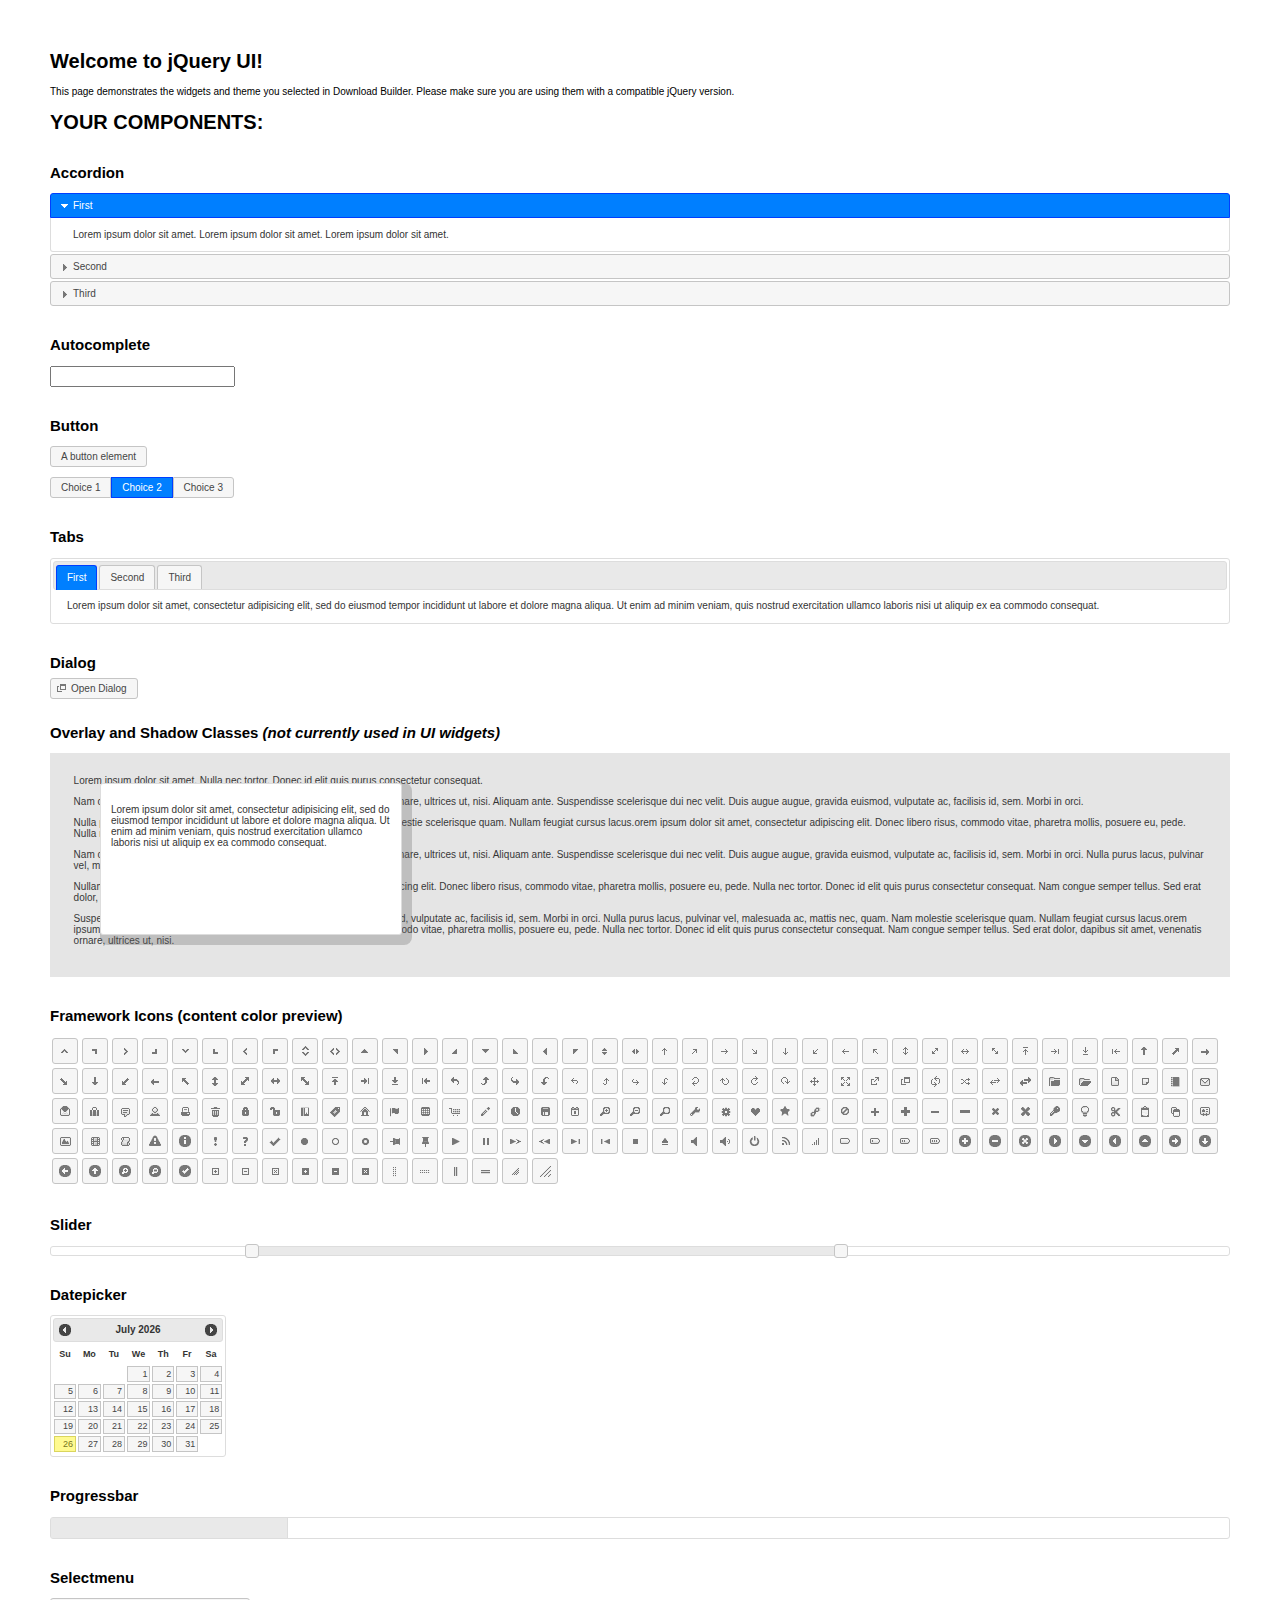
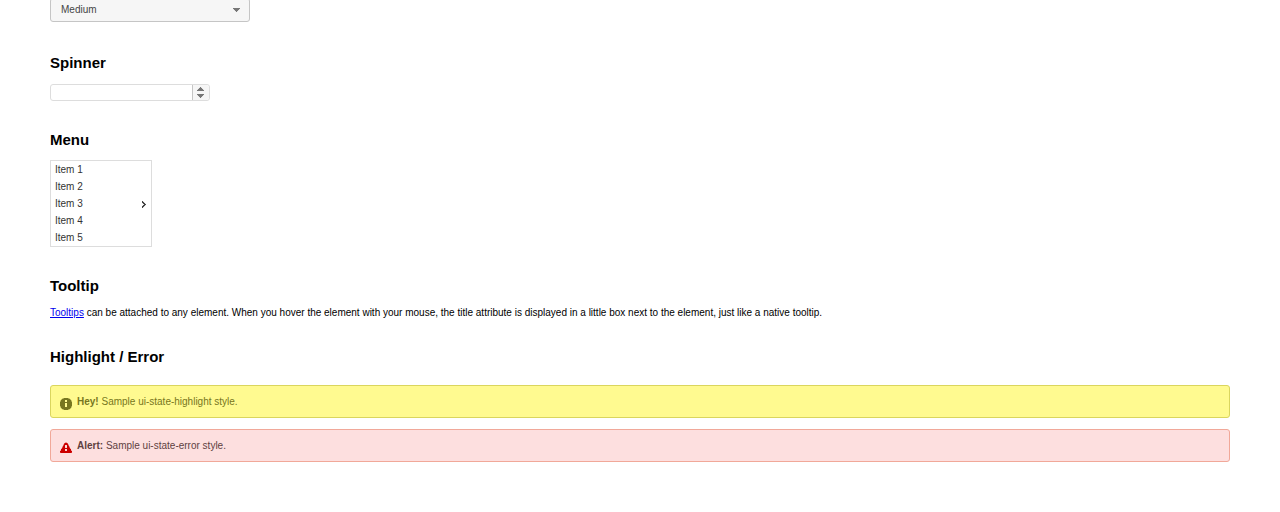
<file: jquery-ui-1.11.4.custom/index.html>
<!doctype html>
<html lang="us">
<head>
	<meta charset="utf-8">
	<title>jQuery UI Example Page</title>
	<link href="jquery-ui.css" rel="stylesheet">
	<style>
	body{
		font: 62.5% "Trebuchet MS", sans-serif;
		margin: 50px;
	}
	.demoHeaders {
		margin-top: 2em;
	}
	#dialog-link {
		padding: .4em 1em .4em 20px;
		text-decoration: none;
		position: relative;
	}
	#dialog-link span.ui-icon {
		margin: 0 5px 0 0;
		position: absolute;
		left: .2em;
		top: 50%;
		margin-top: -8px;
	}
	#icons {
		margin: 0;
		padding: 0;
	}
	#icons li {
		margin: 2px;
		position: relative;
		padding: 4px 0;
		cursor: pointer;
		float: left;
		list-style: none;
	}
	#icons span.ui-icon {
		float: left;
		margin: 0 4px;
	}
	.fakewindowcontain .ui-widget-overlay {
		position: absolute;
	}
	select {
		width: 200px;
	}
	</style>
</head>
<body>

<h1>Welcome to jQuery UI!</h1>

<div class="ui-widget">
	<p>This page demonstrates the widgets and theme you selected in Download Builder. Please make sure you are using them with a compatible jQuery version.</p>
</div>

<h1>YOUR COMPONENTS:</h1>


<!-- Accordion -->
<h2 class="demoHeaders">Accordion</h2>
<div id="accordion">
	<h3>First</h3>
	<div>Lorem ipsum dolor sit amet. Lorem ipsum dolor sit amet. Lorem ipsum dolor sit amet.</div>
	<h3>Second</h3>
	<div>Phasellus mattis tincidunt nibh.</div>
	<h3>Third</h3>
	<div>Nam dui erat, auctor a, dignissim quis.</div>
</div>



<!-- Autocomplete -->
<h2 class="demoHeaders">Autocomplete</h2>
<div>
	<input id="autocomplete" title="type &quot;a&quot;">
</div>



<!-- Button -->
<h2 class="demoHeaders">Button</h2>
<button id="button">A button element</button>
<form style="margin-top: 1em;">
	<div id="radioset">
		<input type="radio" id="radio1" name="radio"><label for="radio1">Choice 1</label>
		<input type="radio" id="radio2" name="radio" checked="checked"><label for="radio2">Choice 2</label>
		<input type="radio" id="radio3" name="radio"><label for="radio3">Choice 3</label>
	</div>
</form>



<!-- Tabs -->
<h2 class="demoHeaders">Tabs</h2>
<div id="tabs">
	<ul>
		<li><a href="#tabs-1">First</a></li>
		<li><a href="#tabs-2">Second</a></li>
		<li><a href="#tabs-3">Third</a></li>
	</ul>
	<div id="tabs-1">Lorem ipsum dolor sit amet, consectetur adipisicing elit, sed do eiusmod tempor incididunt ut labore et dolore magna aliqua. Ut enim ad minim veniam, quis nostrud exercitation ullamco laboris nisi ut aliquip ex ea commodo consequat.</div>
	<div id="tabs-2">Phasellus mattis tincidunt nibh. Cras orci urna, blandit id, pretium vel, aliquet ornare, felis. Maecenas scelerisque sem non nisl. Fusce sed lorem in enim dictum bibendum.</div>
	<div id="tabs-3">Nam dui erat, auctor a, dignissim quis, sollicitudin eu, felis. Pellentesque nisi urna, interdum eget, sagittis et, consequat vestibulum, lacus. Mauris porttitor ullamcorper augue.</div>
</div>



<!-- Dialog NOTE: Dialog is not generated by UI in this demo so it can be visually styled in themeroller-->
<h2 class="demoHeaders">Dialog</h2>
<p><a href="#" id="dialog-link" class="ui-state-default ui-corner-all"><span class="ui-icon ui-icon-newwin"></span>Open Dialog</a></p>

<h2 class="demoHeaders">Overlay and Shadow Classes <em>(not currently used in UI widgets)</em></h2>
<div style="position: relative; width: 96%; height: 200px; padding:1% 2%; overflow:hidden;" class="fakewindowcontain">
	<p>Lorem ipsum dolor sit amet,  Nulla nec tortor. Donec id elit quis purus consectetur consequat. </p><p>Nam congue semper tellus. Sed erat dolor, dapibus sit amet, venenatis ornare, ultrices ut, nisi. Aliquam ante. Suspendisse scelerisque dui nec velit. Duis augue augue, gravida euismod, vulputate ac, facilisis id, sem. Morbi in orci. </p><p>Nulla purus lacus, pulvinar vel, malesuada ac, mattis nec, quam. Nam molestie scelerisque quam. Nullam feugiat cursus lacus.orem ipsum dolor sit amet, consectetur adipiscing elit. Donec libero risus, commodo vitae, pharetra mollis, posuere eu, pede. Nulla nec tortor. Donec id elit quis purus consectetur consequat. </p><p>Nam congue semper tellus. Sed erat dolor, dapibus sit amet, venenatis ornare, ultrices ut, nisi. Aliquam ante. Suspendisse scelerisque dui nec velit. Duis augue augue, gravida euismod, vulputate ac, facilisis id, sem. Morbi in orci. Nulla purus lacus, pulvinar vel, malesuada ac, mattis nec, quam. Nam molestie scelerisque quam. </p><p>Nullam feugiat cursus lacus.orem ipsum dolor sit amet, consectetur adipiscing elit. Donec libero risus, commodo vitae, pharetra mollis, posuere eu, pede. Nulla nec tortor. Donec id elit quis purus consectetur consequat. Nam congue semper tellus. Sed erat dolor, dapibus sit amet, venenatis ornare, ultrices ut, nisi. Aliquam ante. </p><p>Suspendisse scelerisque dui nec velit. Duis augue augue, gravida euismod, vulputate ac, facilisis id, sem. Morbi in orci. Nulla purus lacus, pulvinar vel, malesuada ac, mattis nec, quam. Nam molestie scelerisque quam. Nullam feugiat cursus lacus.orem ipsum dolor sit amet, consectetur adipiscing elit. Donec libero risus, commodo vitae, pharetra mollis, posuere eu, pede. Nulla nec tortor. Donec id elit quis purus consectetur consequat. Nam congue semper tellus. Sed erat dolor, dapibus sit amet, venenatis ornare, ultrices ut, nisi. </p>

	<!-- ui-dialog -->
	<div class="ui-overlay"><div class="ui-widget-overlay"></div><div class="ui-widget-shadow ui-corner-all" style="width: 302px; height: 152px; position: absolute; left: 50px; top: 30px;"></div></div>
	<div style="position: absolute; width: 280px; height: 130px;left: 50px; top: 30px; padding: 10px;" class="ui-widget ui-widget-content ui-corner-all">
		<div class="ui-dialog-content ui-widget-content" style="background: none; border: 0;">
			<p>Lorem ipsum dolor sit amet, consectetur adipisicing elit, sed do eiusmod tempor incididunt ut labore et dolore magna aliqua. Ut enim ad minim veniam, quis nostrud exercitation ullamco laboris nisi ut aliquip ex ea commodo consequat.</p>
		</div>
	</div>

</div>

<!-- ui-dialog -->
<div id="dialog" title="Dialog Title">
	<p>Lorem ipsum dolor sit amet, consectetur adipisicing elit, sed do eiusmod tempor incididunt ut labore et dolore magna aliqua. Ut enim ad minim veniam, quis nostrud exercitation ullamco laboris nisi ut aliquip ex ea commodo consequat.</p>
</div>



<h2 class="demoHeaders">Framework Icons (content color preview)</h2>
<ul id="icons" class="ui-widget ui-helper-clearfix">
	<li class="ui-state-default ui-corner-all" title=".ui-icon-carat-1-n"><span class="ui-icon ui-icon-carat-1-n"></span></li>
	<li class="ui-state-default ui-corner-all" title=".ui-icon-carat-1-ne"><span class="ui-icon ui-icon-carat-1-ne"></span></li>
	<li class="ui-state-default ui-corner-all" title=".ui-icon-carat-1-e"><span class="ui-icon ui-icon-carat-1-e"></span></li>
	<li class="ui-state-default ui-corner-all" title=".ui-icon-carat-1-se"><span class="ui-icon ui-icon-carat-1-se"></span></li>
	<li class="ui-state-default ui-corner-all" title=".ui-icon-carat-1-s"><span class="ui-icon ui-icon-carat-1-s"></span></li>
	<li class="ui-state-default ui-corner-all" title=".ui-icon-carat-1-sw"><span class="ui-icon ui-icon-carat-1-sw"></span></li>
	<li class="ui-state-default ui-corner-all" title=".ui-icon-carat-1-w"><span class="ui-icon ui-icon-carat-1-w"></span></li>
	<li class="ui-state-default ui-corner-all" title=".ui-icon-carat-1-nw"><span class="ui-icon ui-icon-carat-1-nw"></span></li>
	<li class="ui-state-default ui-corner-all" title=".ui-icon-carat-2-n-s"><span class="ui-icon ui-icon-carat-2-n-s"></span></li>
	<li class="ui-state-default ui-corner-all" title=".ui-icon-carat-2-e-w"><span class="ui-icon ui-icon-carat-2-e-w"></span></li>
	<li class="ui-state-default ui-corner-all" title=".ui-icon-triangle-1-n"><span class="ui-icon ui-icon-triangle-1-n"></span></li>
	<li class="ui-state-default ui-corner-all" title=".ui-icon-triangle-1-ne"><span class="ui-icon ui-icon-triangle-1-ne"></span></li>
	<li class="ui-state-default ui-corner-all" title=".ui-icon-triangle-1-e"><span class="ui-icon ui-icon-triangle-1-e"></span></li>
	<li class="ui-state-default ui-corner-all" title=".ui-icon-triangle-1-se"><span class="ui-icon ui-icon-triangle-1-se"></span></li>
	<li class="ui-state-default ui-corner-all" title=".ui-icon-triangle-1-s"><span class="ui-icon ui-icon-triangle-1-s"></span></li>
	<li class="ui-state-default ui-corner-all" title=".ui-icon-triangle-1-sw"><span class="ui-icon ui-icon-triangle-1-sw"></span></li>
	<li class="ui-state-default ui-corner-all" title=".ui-icon-triangle-1-w"><span class="ui-icon ui-icon-triangle-1-w"></span></li>
	<li class="ui-state-default ui-corner-all" title=".ui-icon-triangle-1-nw"><span class="ui-icon ui-icon-triangle-1-nw"></span></li>
	<li class="ui-state-default ui-corner-all" title=".ui-icon-triangle-2-n-s"><span class="ui-icon ui-icon-triangle-2-n-s"></span></li>
	<li class="ui-state-default ui-corner-all" title=".ui-icon-triangle-2-e-w"><span class="ui-icon ui-icon-triangle-2-e-w"></span></li>
	<li class="ui-state-default ui-corner-all" title=".ui-icon-arrow-1-n"><span class="ui-icon ui-icon-arrow-1-n"></span></li>
	<li class="ui-state-default ui-corner-all" title=".ui-icon-arrow-1-ne"><span class="ui-icon ui-icon-arrow-1-ne"></span></li>
	<li class="ui-state-default ui-corner-all" title=".ui-icon-arrow-1-e"><span class="ui-icon ui-icon-arrow-1-e"></span></li>
	<li class="ui-state-default ui-corner-all" title=".ui-icon-arrow-1-se"><span class="ui-icon ui-icon-arrow-1-se"></span></li>
	<li class="ui-state-default ui-corner-all" title=".ui-icon-arrow-1-s"><span class="ui-icon ui-icon-arrow-1-s"></span></li>
	<li class="ui-state-default ui-corner-all" title=".ui-icon-arrow-1-sw"><span class="ui-icon ui-icon-arrow-1-sw"></span></li>
	<li class="ui-state-default ui-corner-all" title=".ui-icon-arrow-1-w"><span class="ui-icon ui-icon-arrow-1-w"></span></li>
	<li class="ui-state-default ui-corner-all" title=".ui-icon-arrow-1-nw"><span class="ui-icon ui-icon-arrow-1-nw"></span></li>
	<li class="ui-state-default ui-corner-all" title=".ui-icon-arrow-2-n-s"><span class="ui-icon ui-icon-arrow-2-n-s"></span></li>
	<li class="ui-state-default ui-corner-all" title=".ui-icon-arrow-2-ne-sw"><span class="ui-icon ui-icon-arrow-2-ne-sw"></span></li>
	<li class="ui-state-default ui-corner-all" title=".ui-icon-arrow-2-e-w"><span class="ui-icon ui-icon-arrow-2-e-w"></span></li>
	<li class="ui-state-default ui-corner-all" title=".ui-icon-arrow-2-se-nw"><span class="ui-icon ui-icon-arrow-2-se-nw"></span></li>
	<li class="ui-state-default ui-corner-all" title=".ui-icon-arrowstop-1-n"><span class="ui-icon ui-icon-arrowstop-1-n"></span></li>
	<li class="ui-state-default ui-corner-all" title=".ui-icon-arrowstop-1-e"><span class="ui-icon ui-icon-arrowstop-1-e"></span></li>
	<li class="ui-state-default ui-corner-all" title=".ui-icon-arrowstop-1-s"><span class="ui-icon ui-icon-arrowstop-1-s"></span></li>
	<li class="ui-state-default ui-corner-all" title=".ui-icon-arrowstop-1-w"><span class="ui-icon ui-icon-arrowstop-1-w"></span></li>
	<li class="ui-state-default ui-corner-all" title=".ui-icon-arrowthick-1-n"><span class="ui-icon ui-icon-arrowthick-1-n"></span></li>
	<li class="ui-state-default ui-corner-all" title=".ui-icon-arrowthick-1-ne"><span class="ui-icon ui-icon-arrowthick-1-ne"></span></li>
	<li class="ui-state-default ui-corner-all" title=".ui-icon-arrowthick-1-e"><span class="ui-icon ui-icon-arrowthick-1-e"></span></li>
	<li class="ui-state-default ui-corner-all" title=".ui-icon-arrowthick-1-se"><span class="ui-icon ui-icon-arrowthick-1-se"></span></li>
	<li class="ui-state-default ui-corner-all" title=".ui-icon-arrowthick-1-s"><span class="ui-icon ui-icon-arrowthick-1-s"></span></li>
	<li class="ui-state-default ui-corner-all" title=".ui-icon-arrowthick-1-sw"><span class="ui-icon ui-icon-arrowthick-1-sw"></span></li>
	<li class="ui-state-default ui-corner-all" title=".ui-icon-arrowthick-1-w"><span class="ui-icon ui-icon-arrowthick-1-w"></span></li>
	<li class="ui-state-default ui-corner-all" title=".ui-icon-arrowthick-1-nw"><span class="ui-icon ui-icon-arrowthick-1-nw"></span></li>
	<li class="ui-state-default ui-corner-all" title=".ui-icon-arrowthick-2-n-s"><span class="ui-icon ui-icon-arrowthick-2-n-s"></span></li>
	<li class="ui-state-default ui-corner-all" title=".ui-icon-arrowthick-2-ne-sw"><span class="ui-icon ui-icon-arrowthick-2-ne-sw"></span></li>
	<li class="ui-state-default ui-corner-all" title=".ui-icon-arrowthick-2-e-w"><span class="ui-icon ui-icon-arrowthick-2-e-w"></span></li>
	<li class="ui-state-default ui-corner-all" title=".ui-icon-arrowthick-2-se-nw"><span class="ui-icon ui-icon-arrowthick-2-se-nw"></span></li>
	<li class="ui-state-default ui-corner-all" title=".ui-icon-arrowthickstop-1-n"><span class="ui-icon ui-icon-arrowthickstop-1-n"></span></li>
	<li class="ui-state-default ui-corner-all" title=".ui-icon-arrowthickstop-1-e"><span class="ui-icon ui-icon-arrowthickstop-1-e"></span></li>
	<li class="ui-state-default ui-corner-all" title=".ui-icon-arrowthickstop-1-s"><span class="ui-icon ui-icon-arrowthickstop-1-s"></span></li>
	<li class="ui-state-default ui-corner-all" title=".ui-icon-arrowthickstop-1-w"><span class="ui-icon ui-icon-arrowthickstop-1-w"></span></li>
	<li class="ui-state-default ui-corner-all" title=".ui-icon-arrowreturnthick-1-w"><span class="ui-icon ui-icon-arrowreturnthick-1-w"></span></li>
	<li class="ui-state-default ui-corner-all" title=".ui-icon-arrowreturnthick-1-n"><span class="ui-icon ui-icon-arrowreturnthick-1-n"></span></li>
	<li class="ui-state-default ui-corner-all" title=".ui-icon-arrowreturnthick-1-e"><span class="ui-icon ui-icon-arrowreturnthick-1-e"></span></li>
	<li class="ui-state-default ui-corner-all" title=".ui-icon-arrowreturnthick-1-s"><span class="ui-icon ui-icon-arrowreturnthick-1-s"></span></li>
	<li class="ui-state-default ui-corner-all" title=".ui-icon-arrowreturn-1-w"><span class="ui-icon ui-icon-arrowreturn-1-w"></span></li>
	<li class="ui-state-default ui-corner-all" title=".ui-icon-arrowreturn-1-n"><span class="ui-icon ui-icon-arrowreturn-1-n"></span></li>
	<li class="ui-state-default ui-corner-all" title=".ui-icon-arrowreturn-1-e"><span class="ui-icon ui-icon-arrowreturn-1-e"></span></li>
	<li class="ui-state-default ui-corner-all" title=".ui-icon-arrowreturn-1-s"><span class="ui-icon ui-icon-arrowreturn-1-s"></span></li>
	<li class="ui-state-default ui-corner-all" title=".ui-icon-arrowrefresh-1-w"><span class="ui-icon ui-icon-arrowrefresh-1-w"></span></li>
	<li class="ui-state-default ui-corner-all" title=".ui-icon-arrowrefresh-1-n"><span class="ui-icon ui-icon-arrowrefresh-1-n"></span></li>
	<li class="ui-state-default ui-corner-all" title=".ui-icon-arrowrefresh-1-e"><span class="ui-icon ui-icon-arrowrefresh-1-e"></span></li>
	<li class="ui-state-default ui-corner-all" title=".ui-icon-arrowrefresh-1-s"><span class="ui-icon ui-icon-arrowrefresh-1-s"></span></li>
	<li class="ui-state-default ui-corner-all" title=".ui-icon-arrow-4"><span class="ui-icon ui-icon-arrow-4"></span></li>
	<li class="ui-state-default ui-corner-all" title=".ui-icon-arrow-4-diag"><span class="ui-icon ui-icon-arrow-4-diag"></span></li>
	<li class="ui-state-default ui-corner-all" title=".ui-icon-extlink"><span class="ui-icon ui-icon-extlink"></span></li>
	<li class="ui-state-default ui-corner-all" title=".ui-icon-newwin"><span class="ui-icon ui-icon-newwin"></span></li>
	<li class="ui-state-default ui-corner-all" title=".ui-icon-refresh"><span class="ui-icon ui-icon-refresh"></span></li>
	<li class="ui-state-default ui-corner-all" title=".ui-icon-shuffle"><span class="ui-icon ui-icon-shuffle"></span></li>
	<li class="ui-state-default ui-corner-all" title=".ui-icon-transfer-e-w"><span class="ui-icon ui-icon-transfer-e-w"></span></li>
	<li class="ui-state-default ui-corner-all" title=".ui-icon-transferthick-e-w"><span class="ui-icon ui-icon-transferthick-e-w"></span></li>
	<li class="ui-state-default ui-corner-all" title=".ui-icon-folder-collapsed"><span class="ui-icon ui-icon-folder-collapsed"></span></li>
	<li class="ui-state-default ui-corner-all" title=".ui-icon-folder-open"><span class="ui-icon ui-icon-folder-open"></span></li>
	<li class="ui-state-default ui-corner-all" title=".ui-icon-document"><span class="ui-icon ui-icon-document"></span></li>
	<li class="ui-state-default ui-corner-all" title=".ui-icon-document-b"><span class="ui-icon ui-icon-document-b"></span></li>
	<li class="ui-state-default ui-corner-all" title=".ui-icon-note"><span class="ui-icon ui-icon-note"></span></li>
	<li class="ui-state-default ui-corner-all" title=".ui-icon-mail-closed"><span class="ui-icon ui-icon-mail-closed"></span></li>
	<li class="ui-state-default ui-corner-all" title=".ui-icon-mail-open"><span class="ui-icon ui-icon-mail-open"></span></li>
	<li class="ui-state-default ui-corner-all" title=".ui-icon-suitcase"><span class="ui-icon ui-icon-suitcase"></span></li>
	<li class="ui-state-default ui-corner-all" title=".ui-icon-comment"><span class="ui-icon ui-icon-comment"></span></li>
	<li class="ui-state-default ui-corner-all" title=".ui-icon-person"><span class="ui-icon ui-icon-person"></span></li>
	<li class="ui-state-default ui-corner-all" title=".ui-icon-print"><span class="ui-icon ui-icon-print"></span></li>
	<li class="ui-state-default ui-corner-all" title=".ui-icon-trash"><span class="ui-icon ui-icon-trash"></span></li>
	<li class="ui-state-default ui-corner-all" title=".ui-icon-locked"><span class="ui-icon ui-icon-locked"></span></li>
	<li class="ui-state-default ui-corner-all" title=".ui-icon-unlocked"><span class="ui-icon ui-icon-unlocked"></span></li>
	<li class="ui-state-default ui-corner-all" title=".ui-icon-bookmark"><span class="ui-icon ui-icon-bookmark"></span></li>
	<li class="ui-state-default ui-corner-all" title=".ui-icon-tag"><span class="ui-icon ui-icon-tag"></span></li>
	<li class="ui-state-default ui-corner-all" title=".ui-icon-home"><span class="ui-icon ui-icon-home"></span></li>
	<li class="ui-state-default ui-corner-all" title=".ui-icon-flag"><span class="ui-icon ui-icon-flag"></span></li>
	<li class="ui-state-default ui-corner-all" title=".ui-icon-calculator"><span class="ui-icon ui-icon-calculator"></span></li>
	<li class="ui-state-default ui-corner-all" title=".ui-icon-cart"><span class="ui-icon ui-icon-cart"></span></li>
	<li class="ui-state-default ui-corner-all" title=".ui-icon-pencil"><span class="ui-icon ui-icon-pencil"></span></li>
	<li class="ui-state-default ui-corner-all" title=".ui-icon-clock"><span class="ui-icon ui-icon-clock"></span></li>
	<li class="ui-state-default ui-corner-all" title=".ui-icon-disk"><span class="ui-icon ui-icon-disk"></span></li>
	<li class="ui-state-default ui-corner-all" title=".ui-icon-calendar"><span class="ui-icon ui-icon-calendar"></span></li>
	<li class="ui-state-default ui-corner-all" title=".ui-icon-zoomin"><span class="ui-icon ui-icon-zoomin"></span></li>
	<li class="ui-state-default ui-corner-all" title=".ui-icon-zoomout"><span class="ui-icon ui-icon-zoomout"></span></li>
	<li class="ui-state-default ui-corner-all" title=".ui-icon-search"><span class="ui-icon ui-icon-search"></span></li>
	<li class="ui-state-default ui-corner-all" title=".ui-icon-wrench"><span class="ui-icon ui-icon-wrench"></span></li>
	<li class="ui-state-default ui-corner-all" title=".ui-icon-gear"><span class="ui-icon ui-icon-gear"></span></li>
	<li class="ui-state-default ui-corner-all" title=".ui-icon-heart"><span class="ui-icon ui-icon-heart"></span></li>
	<li class="ui-state-default ui-corner-all" title=".ui-icon-star"><span class="ui-icon ui-icon-star"></span></li>
	<li class="ui-state-default ui-corner-all" title=".ui-icon-link"><span class="ui-icon ui-icon-link"></span></li>
	<li class="ui-state-default ui-corner-all" title=".ui-icon-cancel"><span class="ui-icon ui-icon-cancel"></span></li>
	<li class="ui-state-default ui-corner-all" title=".ui-icon-plus"><span class="ui-icon ui-icon-plus"></span></li>
	<li class="ui-state-default ui-corner-all" title=".ui-icon-plusthick"><span class="ui-icon ui-icon-plusthick"></span></li>
	<li class="ui-state-default ui-corner-all" title=".ui-icon-minus"><span class="ui-icon ui-icon-minus"></span></li>
	<li class="ui-state-default ui-corner-all" title=".ui-icon-minusthick"><span class="ui-icon ui-icon-minusthick"></span></li>
	<li class="ui-state-default ui-corner-all" title=".ui-icon-close"><span class="ui-icon ui-icon-close"></span></li>
	<li class="ui-state-default ui-corner-all" title=".ui-icon-closethick"><span class="ui-icon ui-icon-closethick"></span></li>
	<li class="ui-state-default ui-corner-all" title=".ui-icon-key"><span class="ui-icon ui-icon-key"></span></li>
	<li class="ui-state-default ui-corner-all" title=".ui-icon-lightbulb"><span class="ui-icon ui-icon-lightbulb"></span></li>
	<li class="ui-state-default ui-corner-all" title=".ui-icon-scissors"><span class="ui-icon ui-icon-scissors"></span></li>
	<li class="ui-state-default ui-corner-all" title=".ui-icon-clipboard"><span class="ui-icon ui-icon-clipboard"></span></li>
	<li class="ui-state-default ui-corner-all" title=".ui-icon-copy"><span class="ui-icon ui-icon-copy"></span></li>
	<li class="ui-state-default ui-corner-all" title=".ui-icon-contact"><span class="ui-icon ui-icon-contact"></span></li>
	<li class="ui-state-default ui-corner-all" title=".ui-icon-image"><span class="ui-icon ui-icon-image"></span></li>
	<li class="ui-state-default ui-corner-all" title=".ui-icon-video"><span class="ui-icon ui-icon-video"></span></li>
	<li class="ui-state-default ui-corner-all" title=".ui-icon-script"><span class="ui-icon ui-icon-script"></span></li>
	<li class="ui-state-default ui-corner-all" title=".ui-icon-alert"><span class="ui-icon ui-icon-alert"></span></li>
	<li class="ui-state-default ui-corner-all" title=".ui-icon-info"><span class="ui-icon ui-icon-info"></span></li>
	<li class="ui-state-default ui-corner-all" title=".ui-icon-notice"><span class="ui-icon ui-icon-notice"></span></li>
	<li class="ui-state-default ui-corner-all" title=".ui-icon-help"><span class="ui-icon ui-icon-help"></span></li>
	<li class="ui-state-default ui-corner-all" title=".ui-icon-check"><span class="ui-icon ui-icon-check"></span></li>
	<li class="ui-state-default ui-corner-all" title=".ui-icon-bullet"><span class="ui-icon ui-icon-bullet"></span></li>
	<li class="ui-state-default ui-corner-all" title=".ui-icon-radio-off"><span class="ui-icon ui-icon-radio-off"></span></li>
	<li class="ui-state-default ui-corner-all" title=".ui-icon-radio-on"><span class="ui-icon ui-icon-radio-on"></span></li>
	<li class="ui-state-default ui-corner-all" title=".ui-icon-pin-w"><span class="ui-icon ui-icon-pin-w"></span></li>
	<li class="ui-state-default ui-corner-all" title=".ui-icon-pin-s"><span class="ui-icon ui-icon-pin-s"></span></li>
	<li class="ui-state-default ui-corner-all" title=".ui-icon-play"><span class="ui-icon ui-icon-play"></span></li>
	<li class="ui-state-default ui-corner-all" title=".ui-icon-pause"><span class="ui-icon ui-icon-pause"></span></li>
	<li class="ui-state-default ui-corner-all" title=".ui-icon-seek-next"><span class="ui-icon ui-icon-seek-next"></span></li>
	<li class="ui-state-default ui-corner-all" title=".ui-icon-seek-prev"><span class="ui-icon ui-icon-seek-prev"></span></li>
	<li class="ui-state-default ui-corner-all" title=".ui-icon-seek-end"><span class="ui-icon ui-icon-seek-end"></span></li>
	<li class="ui-state-default ui-corner-all" title=".ui-icon-seek-first"><span class="ui-icon ui-icon-seek-first"></span></li>
	<li class="ui-state-default ui-corner-all" title=".ui-icon-stop"><span class="ui-icon ui-icon-stop"></span></li>
	<li class="ui-state-default ui-corner-all" title=".ui-icon-eject"><span class="ui-icon ui-icon-eject"></span></li>
	<li class="ui-state-default ui-corner-all" title=".ui-icon-volume-off"><span class="ui-icon ui-icon-volume-off"></span></li>
	<li class="ui-state-default ui-corner-all" title=".ui-icon-volume-on"><span class="ui-icon ui-icon-volume-on"></span></li>
	<li class="ui-state-default ui-corner-all" title=".ui-icon-power"><span class="ui-icon ui-icon-power"></span></li>
	<li class="ui-state-default ui-corner-all" title=".ui-icon-signal-diag"><span class="ui-icon ui-icon-signal-diag"></span></li>
	<li class="ui-state-default ui-corner-all" title=".ui-icon-signal"><span class="ui-icon ui-icon-signal"></span></li>
	<li class="ui-state-default ui-corner-all" title=".ui-icon-battery-0"><span class="ui-icon ui-icon-battery-0"></span></li>
	<li class="ui-state-default ui-corner-all" title=".ui-icon-battery-1"><span class="ui-icon ui-icon-battery-1"></span></li>
	<li class="ui-state-default ui-corner-all" title=".ui-icon-battery-2"><span class="ui-icon ui-icon-battery-2"></span></li>
	<li class="ui-state-default ui-corner-all" title=".ui-icon-battery-3"><span class="ui-icon ui-icon-battery-3"></span></li>
	<li class="ui-state-default ui-corner-all" title=".ui-icon-circle-plus"><span class="ui-icon ui-icon-circle-plus"></span></li>
	<li class="ui-state-default ui-corner-all" title=".ui-icon-circle-minus"><span class="ui-icon ui-icon-circle-minus"></span></li>
	<li class="ui-state-default ui-corner-all" title=".ui-icon-circle-close"><span class="ui-icon ui-icon-circle-close"></span></li>
	<li class="ui-state-default ui-corner-all" title=".ui-icon-circle-triangle-e"><span class="ui-icon ui-icon-circle-triangle-e"></span></li>
	<li class="ui-state-default ui-corner-all" title=".ui-icon-circle-triangle-s"><span class="ui-icon ui-icon-circle-triangle-s"></span></li>
	<li class="ui-state-default ui-corner-all" title=".ui-icon-circle-triangle-w"><span class="ui-icon ui-icon-circle-triangle-w"></span></li>
	<li class="ui-state-default ui-corner-all" title=".ui-icon-circle-triangle-n"><span class="ui-icon ui-icon-circle-triangle-n"></span></li>
	<li class="ui-state-default ui-corner-all" title=".ui-icon-circle-arrow-e"><span class="ui-icon ui-icon-circle-arrow-e"></span></li>
	<li class="ui-state-default ui-corner-all" title=".ui-icon-circle-arrow-s"><span class="ui-icon ui-icon-circle-arrow-s"></span></li>
	<li class="ui-state-default ui-corner-all" title=".ui-icon-circle-arrow-w"><span class="ui-icon ui-icon-circle-arrow-w"></span></li>
	<li class="ui-state-default ui-corner-all" title=".ui-icon-circle-arrow-n"><span class="ui-icon ui-icon-circle-arrow-n"></span></li>
	<li class="ui-state-default ui-corner-all" title=".ui-icon-circle-zoomin"><span class="ui-icon ui-icon-circle-zoomin"></span></li>
	<li class="ui-state-default ui-corner-all" title=".ui-icon-circle-zoomout"><span class="ui-icon ui-icon-circle-zoomout"></span></li>
	<li class="ui-state-default ui-corner-all" title=".ui-icon-circle-check"><span class="ui-icon ui-icon-circle-check"></span></li>
	<li class="ui-state-default ui-corner-all" title=".ui-icon-circlesmall-plus"><span class="ui-icon ui-icon-circlesmall-plus"></span></li>
	<li class="ui-state-default ui-corner-all" title=".ui-icon-circlesmall-minus"><span class="ui-icon ui-icon-circlesmall-minus"></span></li>
	<li class="ui-state-default ui-corner-all" title=".ui-icon-circlesmall-close"><span class="ui-icon ui-icon-circlesmall-close"></span></li>
	<li class="ui-state-default ui-corner-all" title=".ui-icon-squaresmall-plus"><span class="ui-icon ui-icon-squaresmall-plus"></span></li>
	<li class="ui-state-default ui-corner-all" title=".ui-icon-squaresmall-minus"><span class="ui-icon ui-icon-squaresmall-minus"></span></li>
	<li class="ui-state-default ui-corner-all" title=".ui-icon-squaresmall-close"><span class="ui-icon ui-icon-squaresmall-close"></span></li>
	<li class="ui-state-default ui-corner-all" title=".ui-icon-grip-dotted-vertical"><span class="ui-icon ui-icon-grip-dotted-vertical"></span></li>
	<li class="ui-state-default ui-corner-all" title=".ui-icon-grip-dotted-horizontal"><span class="ui-icon ui-icon-grip-dotted-horizontal"></span></li>
	<li class="ui-state-default ui-corner-all" title=".ui-icon-grip-solid-vertical"><span class="ui-icon ui-icon-grip-solid-vertical"></span></li>
	<li class="ui-state-default ui-corner-all" title=".ui-icon-grip-solid-horizontal"><span class="ui-icon ui-icon-grip-solid-horizontal"></span></li>
	<li class="ui-state-default ui-corner-all" title=".ui-icon-gripsmall-diagonal-se"><span class="ui-icon ui-icon-gripsmall-diagonal-se"></span></li>
	<li class="ui-state-default ui-corner-all" title=".ui-icon-grip-diagonal-se"><span class="ui-icon ui-icon-grip-diagonal-se"></span></li>
</ul>


<!-- Slider -->
<h2 class="demoHeaders">Slider</h2>
<div id="slider"></div>



<!-- Datepicker -->
<h2 class="demoHeaders">Datepicker</h2>
<div id="datepicker"></div>



<!-- Progressbar -->
<h2 class="demoHeaders">Progressbar</h2>
<div id="progressbar"></div>



<!-- Progressbar -->
<h2 class="demoHeaders">Selectmenu</h2>
<select id="selectmenu">
	<option>Slower</option>
	<option>Slow</option>
	<option selected="selected">Medium</option>
	<option>Fast</option>
	<option>Faster</option>
</select>



<!-- Spinner -->
<h2 class="demoHeaders">Spinner</h2>
<input id="spinner">



<!-- Menu -->
<h2 class="demoHeaders">Menu</h2>
<ul style="width:100px;" id="menu">
	<li>Item 1</li>
	<li>Item 2</li>
	<li>Item 3
		<ul>
			<li>Item 3-1</li>
			<li>Item 3-2</li>
			<li>Item 3-3</li>
			<li>Item 3-4</li>
			<li>Item 3-5</li>
		</ul>
	</li>
	<li>Item 4</li>
	<li>Item 5</li>
</ul>



<!-- Tooltip -->
<h2 class="demoHeaders">Tooltip</h2>
<p id="tooltip">
	<a href="#" title="That&apos;s what this widget is">Tooltips</a> can be attached to any element. When you hover
the element with your mouse, the title attribute is displayed in a little box next to the element, just like a native tooltip.
</p>


<!-- Highlight / Error -->
<h2 class="demoHeaders">Highlight / Error</h2>
<div class="ui-widget">
	<div class="ui-state-highlight ui-corner-all" style="margin-top: 20px; padding: 0 .7em;">
		<p><span class="ui-icon ui-icon-info" style="float: left; margin-right: .3em;"></span>
		<strong>Hey!</strong> Sample ui-state-highlight style.</p>
	</div>
</div>
<br>
<div class="ui-widget">
	<div class="ui-state-error ui-corner-all" style="padding: 0 .7em;">
		<p><span class="ui-icon ui-icon-alert" style="float: left; margin-right: .3em;"></span>
		<strong>Alert:</strong> Sample ui-state-error style.</p>
	</div>
</div>

<script src="external/jquery/jquery.js"></script>
<script src="jquery-ui.js"></script>
<script>

$( "#accordion" ).accordion();



var availableTags = [
	"ActionScript",
	"AppleScript",
	"Asp",
	"BASIC",
	"C",
	"C++",
	"Clojure",
	"COBOL",
	"ColdFusion",
	"Erlang",
	"Fortran",
	"Groovy",
	"Haskell",
	"Java",
	"JavaScript",
	"Lisp",
	"Perl",
	"PHP",
	"Python",
	"Ruby",
	"Scala",
	"Scheme"
];
$( "#autocomplete" ).autocomplete({
	source: availableTags
});



$( "#button" ).button();
$( "#radioset" ).buttonset();



$( "#tabs" ).tabs();



$( "#dialog" ).dialog({
	autoOpen: false,
	width: 400,
	buttons: [
		{
			text: "Ok",
			click: function() {
				$( this ).dialog( "close" );
			}
		},
		{
			text: "Cancel",
			click: function() {
				$( this ).dialog( "close" );
			}
		}
	]
});

// Link to open the dialog
$( "#dialog-link" ).click(function( event ) {
	$( "#dialog" ).dialog( "open" );
	event.preventDefault();
});



$( "#datepicker" ).datepicker({
	inline: true
});



$( "#slider" ).slider({
	range: true,
	values: [ 17, 67 ]
});



$( "#progressbar" ).progressbar({
	value: 20
});



$( "#spinner" ).spinner();



$( "#menu" ).menu();



$( "#tooltip" ).tooltip();



$( "#selectmenu" ).selectmenu();


// Hover states on the static widgets
$( "#dialog-link, #icons li" ).hover(
	function() {
		$( this ).addClass( "ui-state-hover" );
	},
	function() {
		$( this ).removeClass( "ui-state-hover" );
	}
);
</script>
</body>
</html>
</file>
